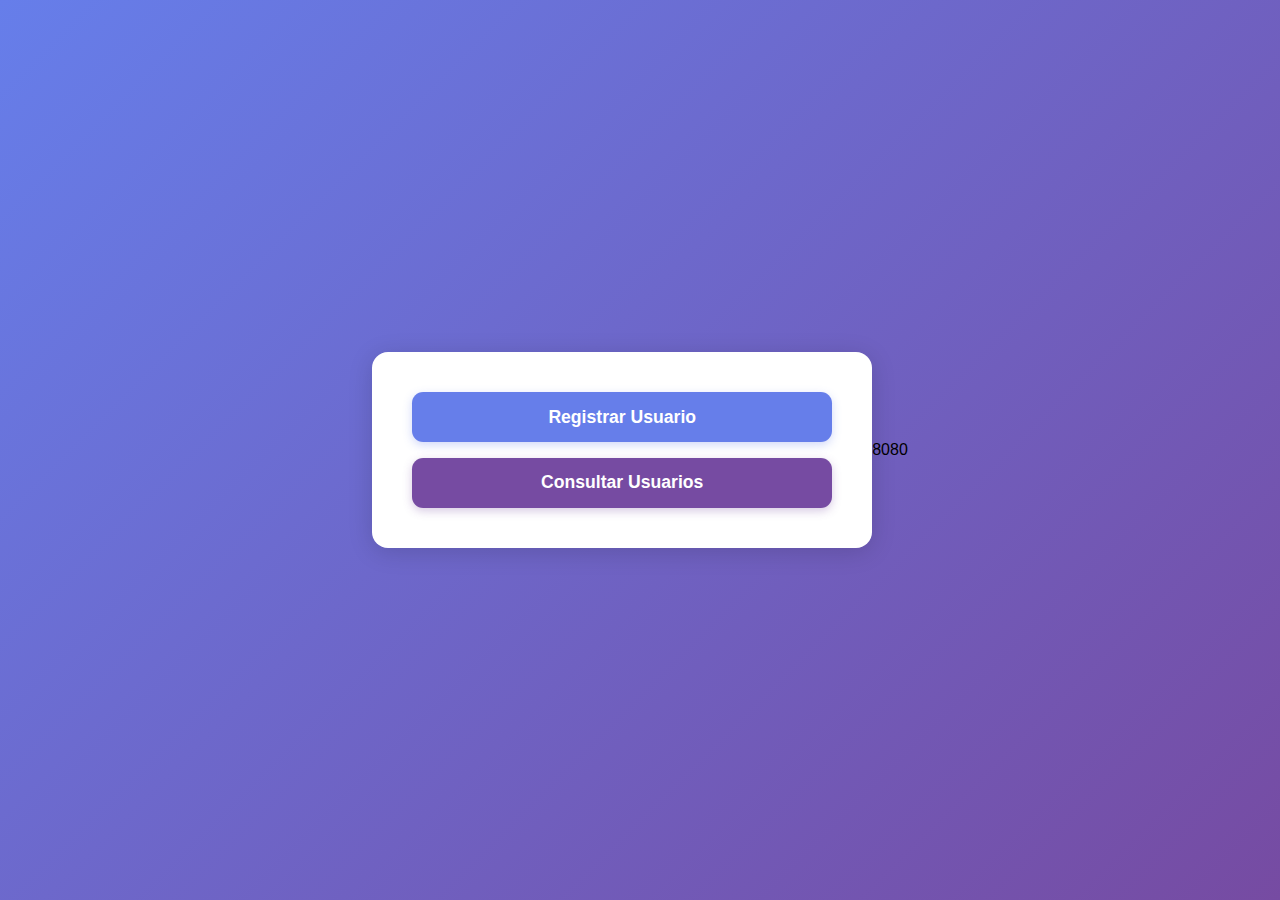
<file: index.html>
<!DOCTYPE html>
<html lang="es">
<head>
  <meta charset="UTF-8">
  <meta name="viewport" content="width=device-width, initial-scale=1.0">
  <title>Inicio | Registro de Usuarios</title>
  <link rel="stylesheet" href="styles/style.css">
</head>
<body>
  <div class="home-container">
    <div class="button-group">
      <a href="registrar/registrar.html" class="main-btn">Registrar Usuario</a>
      <a href="consultar/consultar.html" class="main-btn secondary">Consultar Usuarios</a>
    </div>
  </div>
</body>8080
</html>
</file>
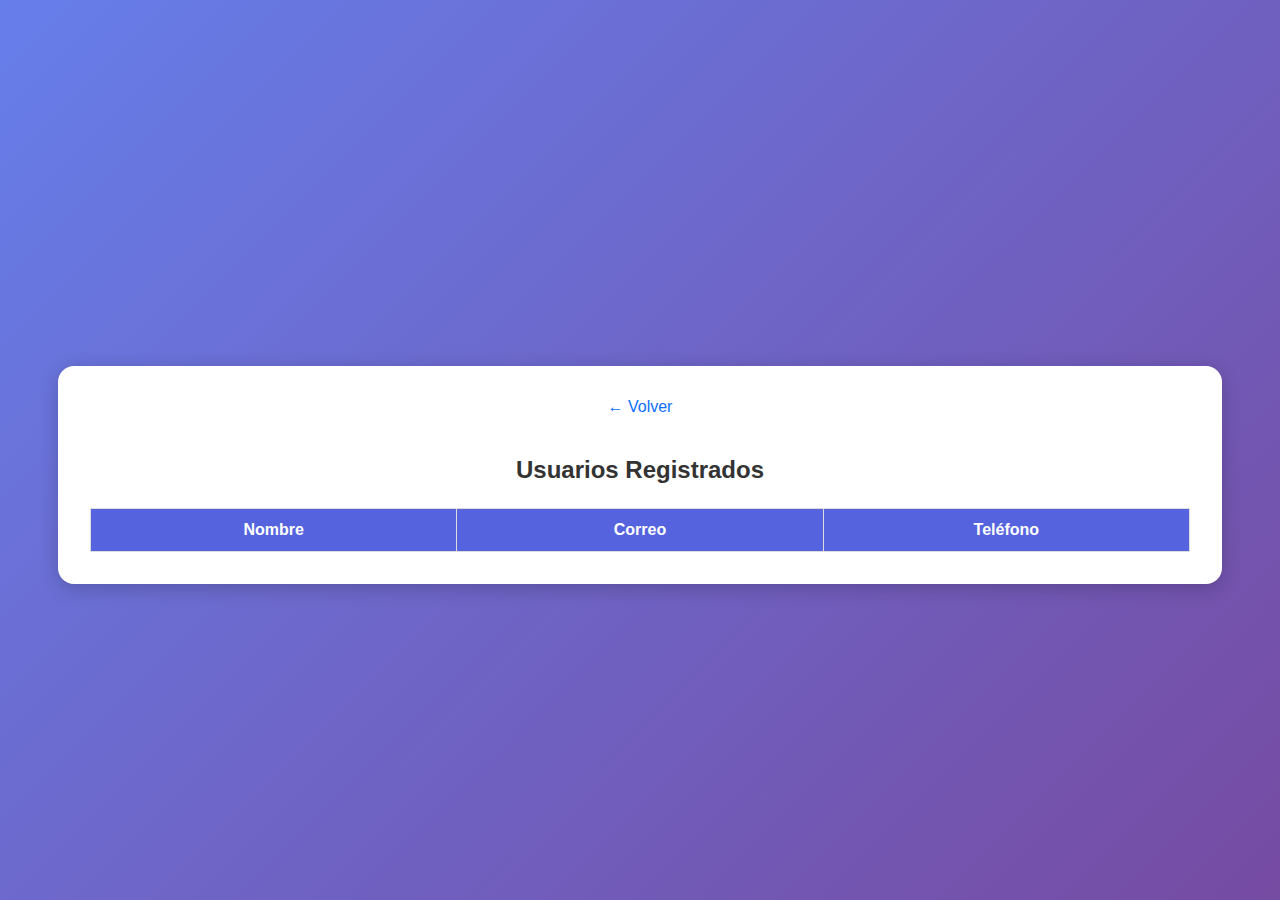
<file: consultar/consultar.html>
<!DOCTYPE html>
<html lang="es">
<head>
    <meta charset="UTF-8">
    <meta name="viewport" content="width=device-width, initial-scale=1.0">
    <title>Consultar Usuarios</title>
    <link 
        href="https://cdn.jsdelivr.net/npm/bootstrap@5.3.8/dist/css/bootstrap.min.css" 
        rel="stylesheet" 
        integrity="sha384-sRIl4kxILFvY47J16cr9ZwB07vP4J8+LH7qKQnuqkuIAvNWLzeN8tE5YBujZqJLB" 
        crossorigin="anonymous"
    >
    <link rel="stylesheet" href="../styles/style.css" />
    <style>
        body {
            background-color: #f8f9fa;
        }
        .container {
            max-width: 1100px; /* más ancho sin salirse */
            margin-top: 50px;
        }
        table {
            width: 100%; /* ocupa todo el ancho del contenedor */
            word-wrap: break-word; /* corta texto largo */
            table-layout: fixed; /* mantiene proporción */
        }
        th, td {
            text-align: center;
            vertical-align: middle;
            padding: 12px;
        }
        .back-arrow {
            display: inline-block;
            margin-bottom: 20px;
            text-decoration: none;
            color: #0d6efd;
            font-weight: 500;
        }
        .back-arrow:hover {
            text-decoration: underline;
        }
    </style>
</head>
<body>

    <div class="container">
        <a href="../index.html" class="back-arrow">← Volver</a>
        <h2 class="mb-4 fw-bold">Usuarios Registrados</h2>
        
        <table class="table table-bordered table-hover shadow-sm bg-white rounded">
            <thead class="table-primary">
                <tr>
                    <th>Nombre</th>
                    <th>Correo</th>
                    <th>Teléfono</th>
                </tr>
            </thead>
            <tbody id="userTableBody">
                <!-- Acá se cargan los usuarios -->
            </tbody>
        </table>
    </div>

    <script src="consultar.js"></script>
</body>
</html>
</file>
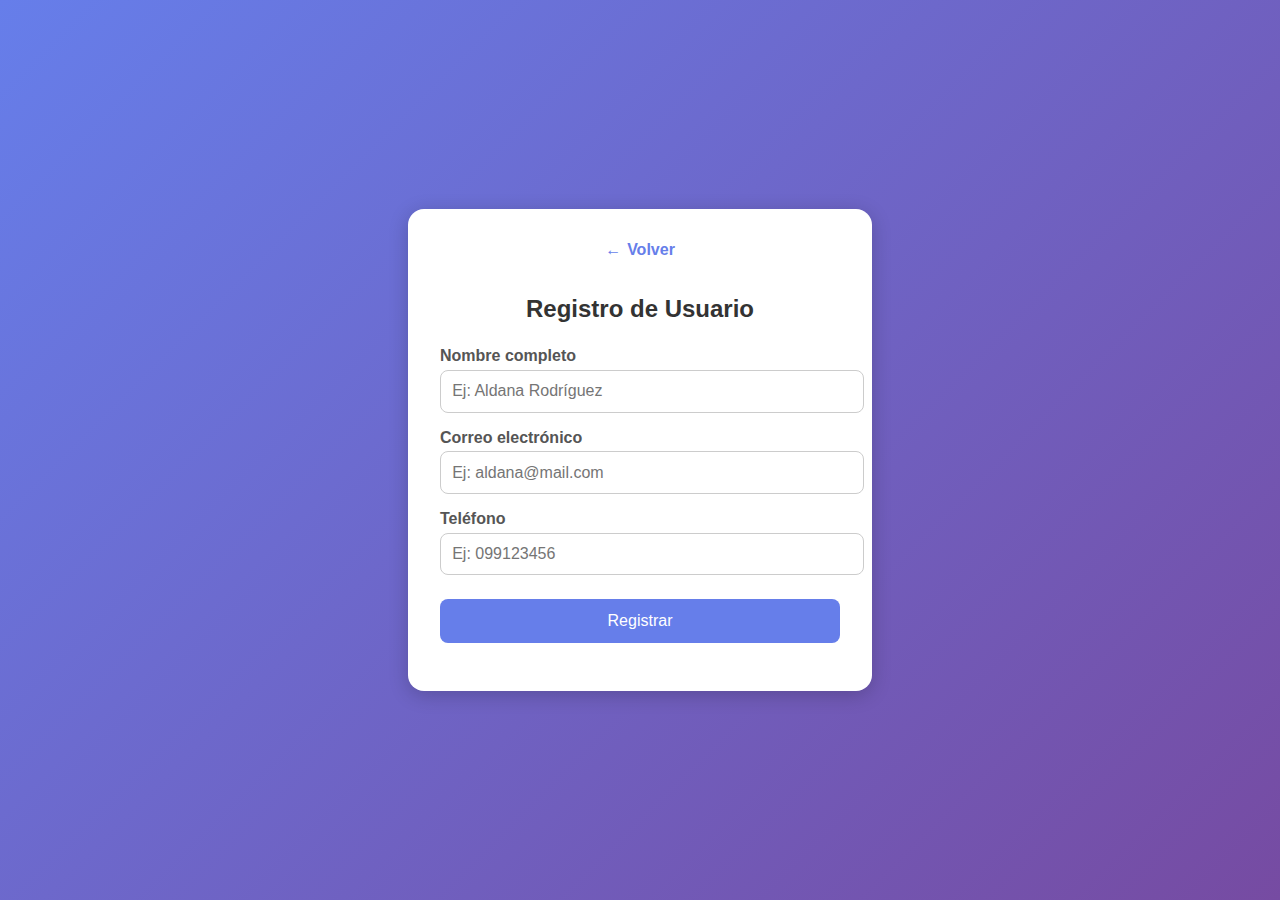
<file: registrar/registrar.html>
<!DOCTYPE html>
<html lang="es">
<head>
  <meta charset="UTF-8" />
  <meta name="viewport" content="width=device-width, initial-scale=1.0" />
  <title>Registrar Usuario</title>
  <link rel="stylesheet" href="../styles/style.css" />
</head>
<body>
  <div class="container">
    <a href="../index.html" class="back-button">Volver</a>
    <h2>Registro de Usuario</h2>
    <form id="registroForm">
      <div class="form-group">
        <label for="nombre">Nombre completo</label>
        <input type="text" id="nombre" name="nombre" placeholder="Ej: Aldana Rodríguez" required />
      </div>

      <div class="form-group">
        <label for="email">Correo electrónico</label>
        <input type="email" id="email" name="email" placeholder="Ej: aldana@mail.com" required />
      </div>

      <div class="form-group">
        <label for="telefono">Teléfono</label>
        <input type="tel" id="telefono" name="telefono" placeholder="Ej: 099123456" required />
      </div>

      <button type="submit">Registrar</button>
      <p id="mensaje" class="message"></p>
    </form>
  </div>

  <script src="registrar.js"></script>
</body>
</html>
</file>
<file: styles/style.css>
/* Fondo con degradado */
body {
  font-family: 'Poppins', sans-serif;
  background: linear-gradient(135deg, #667eea, #764ba2);
  display: flex;
  justify-content: center;
  align-items: center;
  height: 100vh;
  margin: 0;
}

/* Tarjeta */
.container {
  background: #fff;
  padding: 2rem;
  border-radius: 1rem;
  box-shadow: 0 4px 20px rgba(0, 0, 0, 0.2);
  width: 100%;
  max-width: 400px;
  text-align: center;
  animation: fadeIn 0.8s ease;
}

@keyframes fadeIn {
  from { opacity: 0; transform: translateY(-10px); }
  to { opacity: 1; transform: translateY(0); }
}

h2 {
  margin-bottom: 1.5rem;
  color: #333;
}

/* Inputs */
.form-group {
  margin-bottom: 1rem;
  text-align: left;
}

label {
  display: block;
  margin-bottom: 0.3rem;
  color: #555;
  font-weight: 600;
}

input {
  width: 100%;
  padding: 0.7rem;
  border: 1px solid #ccc;
  border-radius: 0.5rem;
  outline: none;
  transition: 0.3s;
  font-size: 1rem;
}

input:focus {
  border-color: #667eea;
  box-shadow: 0 0 5px rgba(102, 126, 234, 0.5);
}

/* Botón */
button {
  width: 100%;
  padding: 0.8rem;
  background: #667eea;
  border: none;
  color: white;
  border-radius: 0.5rem;
  font-size: 1rem;
  cursor: pointer;
  transition: 0.3s;
  margin-top: 0.5rem;
}

button:hover {
  background: #5a6fd6;
}

/* Mensaje */
.message {
  margin-top: 1rem;
  color: green;
  font-weight: bold;
}

/* Flecha de volver atrás */
.back-button {
  display: inline-block;
  text-decoration: none;
  color: #667eea;
  font-weight: 600;
  margin-bottom: 1rem;
  transition: 0.3s;
}

.back-button:hover {
  color: #5a6fd6;
  transform: translateX(-3px);
}

.back-button::before {
  content: "←";
  margin-right: 6px;
}


/* Página de inicio */
.home-container {
  background: #fff;
  padding: 2.5rem;
  border-radius: 1rem;
  box-shadow: 0 4px 25px rgba(0, 0, 0, 0.15);
  width: 100%;
  max-width: 420px;
  text-align: center;
  animation: fadeIn 0.8s ease;
}

h1 {
  color: #333;
  margin-bottom: 0.5rem;
}

.subtitle {
  color: #666;
  margin-bottom: 2rem;
  font-size: 1rem;
}

.button-group {
  display: flex;
  flex-direction: column;
  gap: 1rem;
}

/* Botones principales */
.main-btn {
  display: inline-block;
  background: #667eea;
  color: white;
  text-decoration: none;
  font-size: 1.1rem;
  font-weight: 600;
  padding: 0.9rem;
  border-radius: 0.7rem;
  transition: 0.3s ease;
  box-shadow: 0 3px 10px rgba(102, 126, 234, 0.3);
}

.main-btn:hover {
  background: #5a6fd6;
  transform: translateY(-2px);
}

/* Segundo botón con otro color */
.main-btn.secondary {
  background: #764ba2;
  box-shadow: 0 3px 10px rgba(118, 75, 162, 0.3);
}

.main-btn.secondary:hover {
  background: #693e94;
}

.back-arrow {
    display: inline-block;
    margin-bottom: 15px;
    color: #5563DE;
    text-decoration: none;
    font-weight: bold;
    transition: transform 0.2s ease;
}

.back-arrow:hover {
    transform: translateX(-5px);
}

table {
    width: 100%;
    border-collapse: collapse;
    margin-top: 15px;
}

th, td {
    border: 1px solid #ddd;
    padding: 10px;
    text-align: left;
}

th {
    background-color: #5563DE;
    color: white;
}

tr:nth-child(even) {
    background-color: #f9f9f9;
}
</file>
